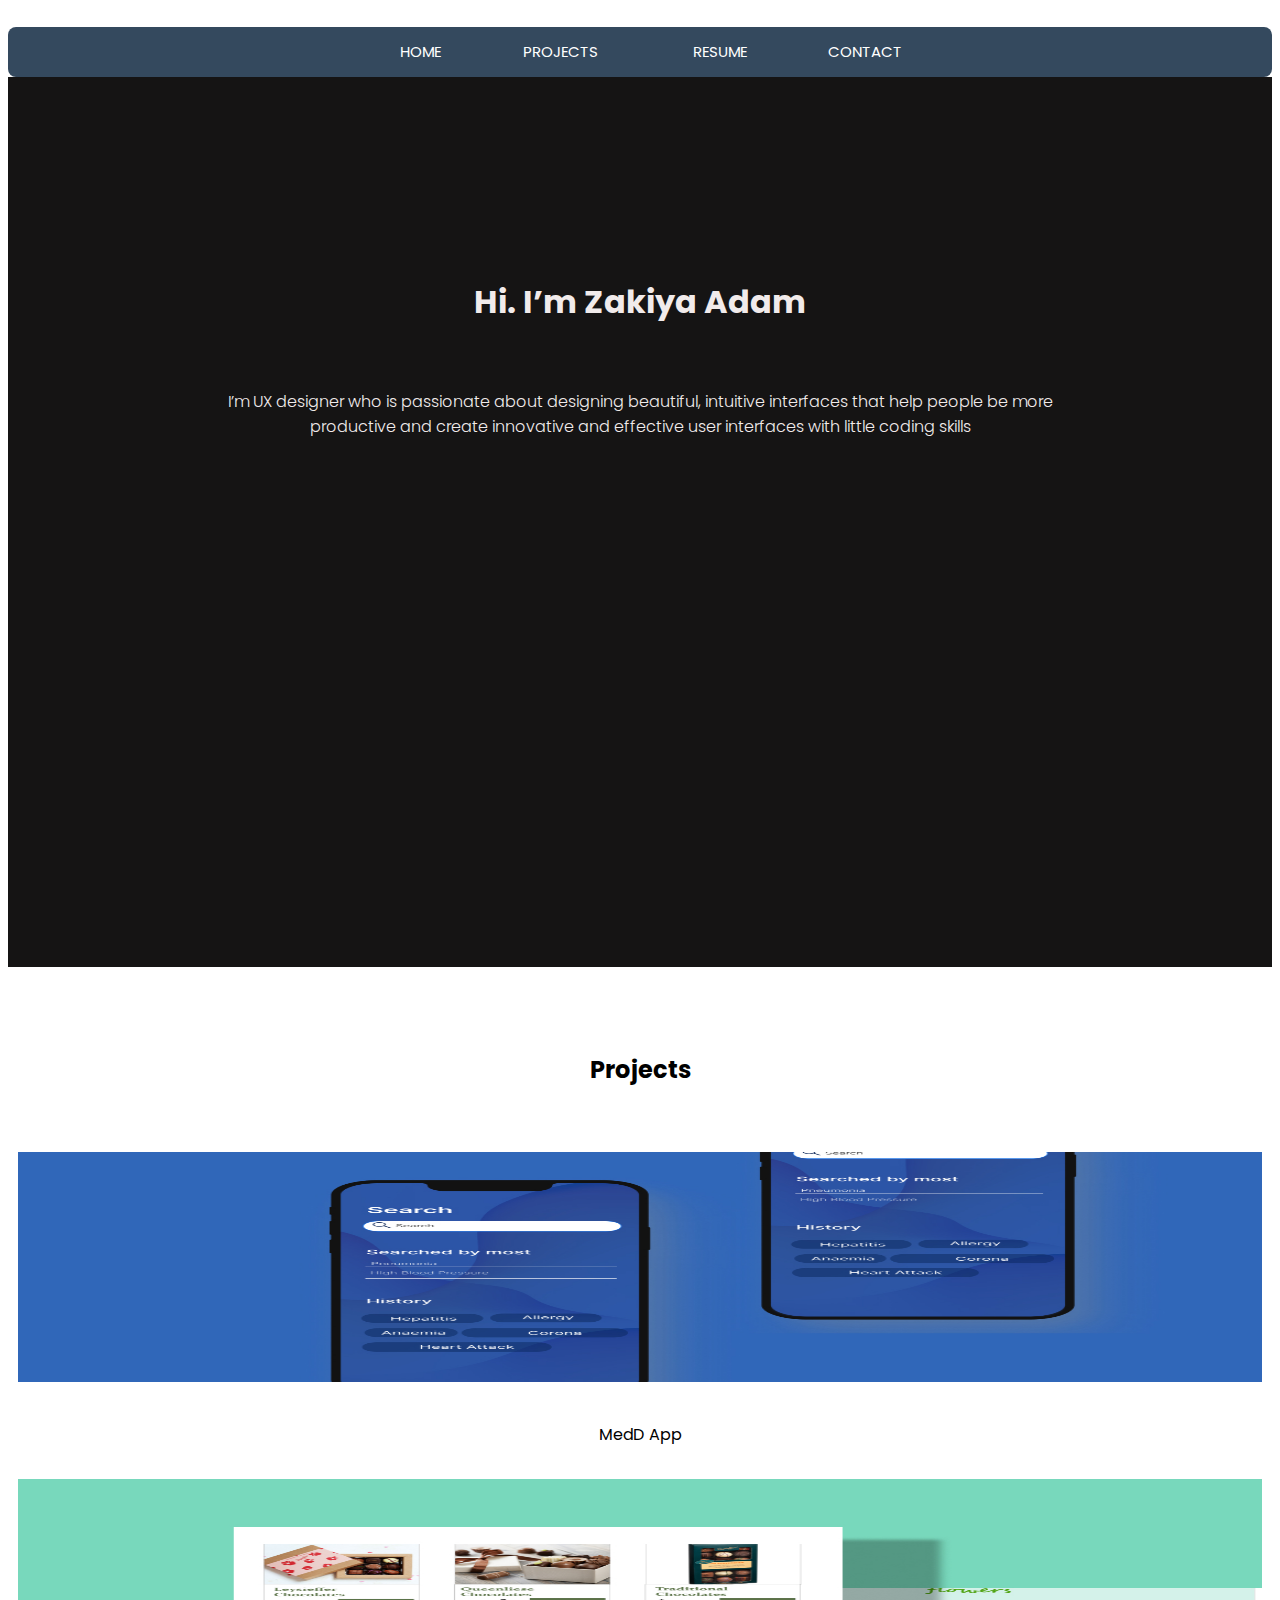
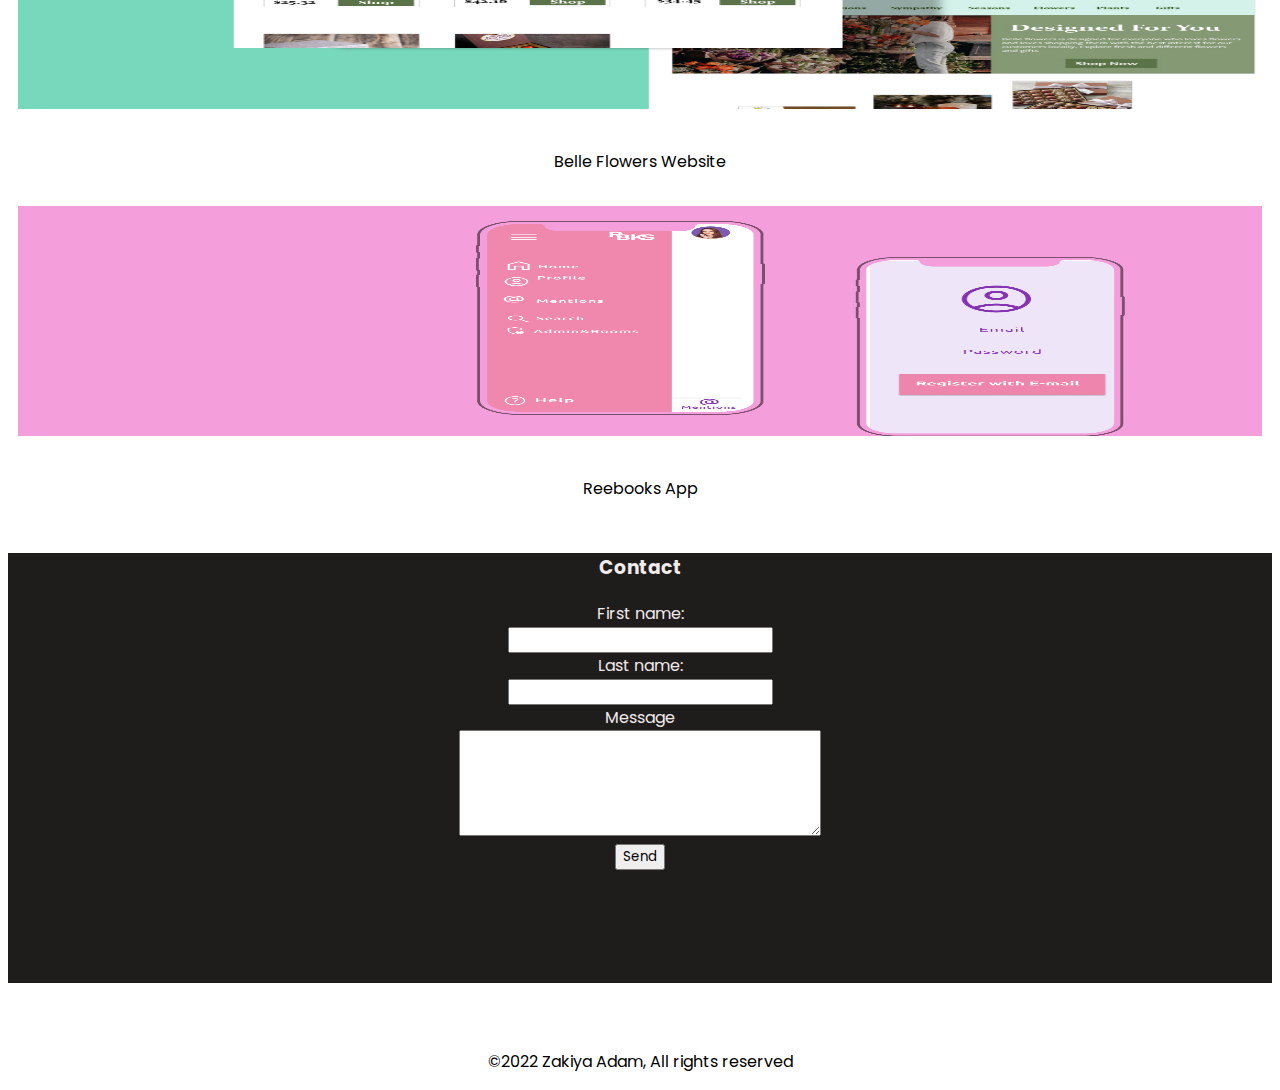
<file: Index.html>
<!DOCTYPE html>
<html lang="en">
    <head>
        <meta charset="UTF-8">
        <meta http-equiv="X-UA-Compatible" content="IE=edge">
        <meta name="viewport" content="width=device-width, initial-scale=1.0">
        <title>Portfolio</title>
        <link rel="stylesheet" href="./styles.css">
        <link rel="stylesheet" href="https://cdn.jsdelivr.net/npm/bootstrap@5.2.2/dist/css/bootstrap.min.css" integrity="sha384-Zenh87qX5JnK2Jl0vWa8Ck2rdkQ2Bzep5IDxbcnCeuOxjzrPF/et3URy9Bv1WTRi" crossorigin="anonymous">
    </head>
    <body>
        <div>
            <nav>
                <a href="#home">Home</a>
                <a href="#projects">Projects</a>
                <a href="https://docs.google.com/document/d/1qR6wpxpdvwm6pKMGYEsbs_wyhZmnSykzm_NUK56toEc/edit?usp=sharing">Resume</a>
                <a href="#contact">Contact</a>
                <div class="animation start-home"></div>
            </nav>
        </div>
        <section id="home">
            <div class="home">
                <H1>Hi. I’m Zakiya Adam</H1>
                <br>
                <p>I’m UX designer who is passionate about designing beautiful, intuitive interfaces that help people be more productive and create innovative and effective user interfaces with little coding skills</p>
            </div>
        </section>    
        <section id="projects">
            <div class="project"> 
                <h2>Projects</h2>
                <div class="row">
                    <div class="col-md-4">
                        <div class="container">
                            <a href="./Med.html"><img class="img" src="./images/MedD.jpg" alt=""></a>
                            <div class="centered">MedD App</div>   
                        </div>
                    </div>
                    <div class="col-md-4">
                        <div class="container">
                            <a href="./Belle-flowers.html"><img class="img" src="./images/MedD-1.jpg" alt=""></a>
                            <div class="centered">Belle Flowers Website</div>   
                        </div>   
                    </div>
                    <div class="col-md-4">
                        <div class="container">
                            <a href="./Reebooks.html"><img class="img" src="./images/Frame 1.jpg" alt=""></a>
                            <div class="centered">Reebooks App</div>   
                        </div>   
                    </div>
                </div>
            </div>
        </section>
        <section id="contact">
            <div class="contact">
                <h3>Contact</h3>
                <div class="form">
                    <form>
                        <label for="fname">First name:</label><br>
                        <input type="text" id="fname" name="fname"><br>
                        <label for="lname">Last name:</label><br>
                        <input type="text" id="lname" name="lname"><br>
                        <label for="Message">Message</label><br>
                        <textarea name="Message" id="message" cols="30" rows="5"></textarea><br>
                        <button onsubmit="">Send</button>
                      </form>
                </div>           
            </div>
        </section>
        <br><br>
        <footer>
            <p>©2022 Zakiya Adam, All rights reserved</p>
        </footer>
        
    </body>
</html>
</file>
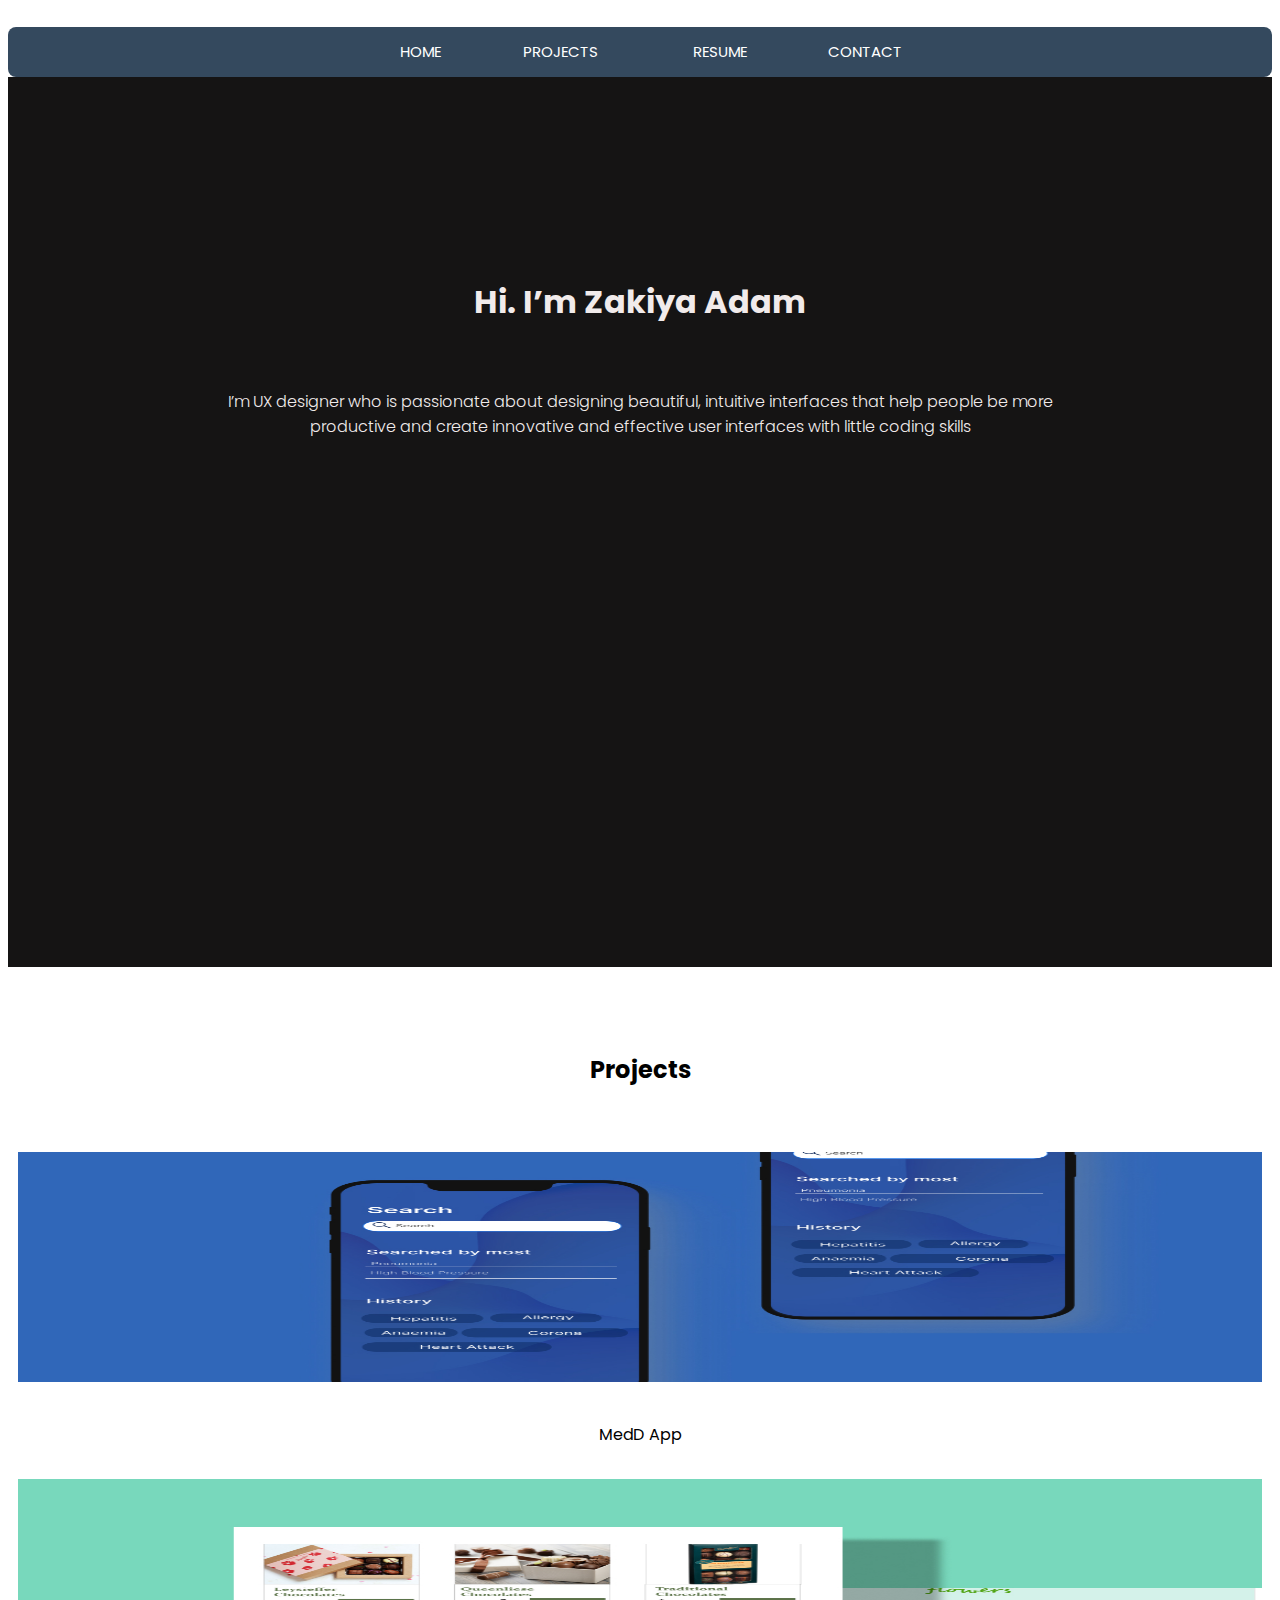
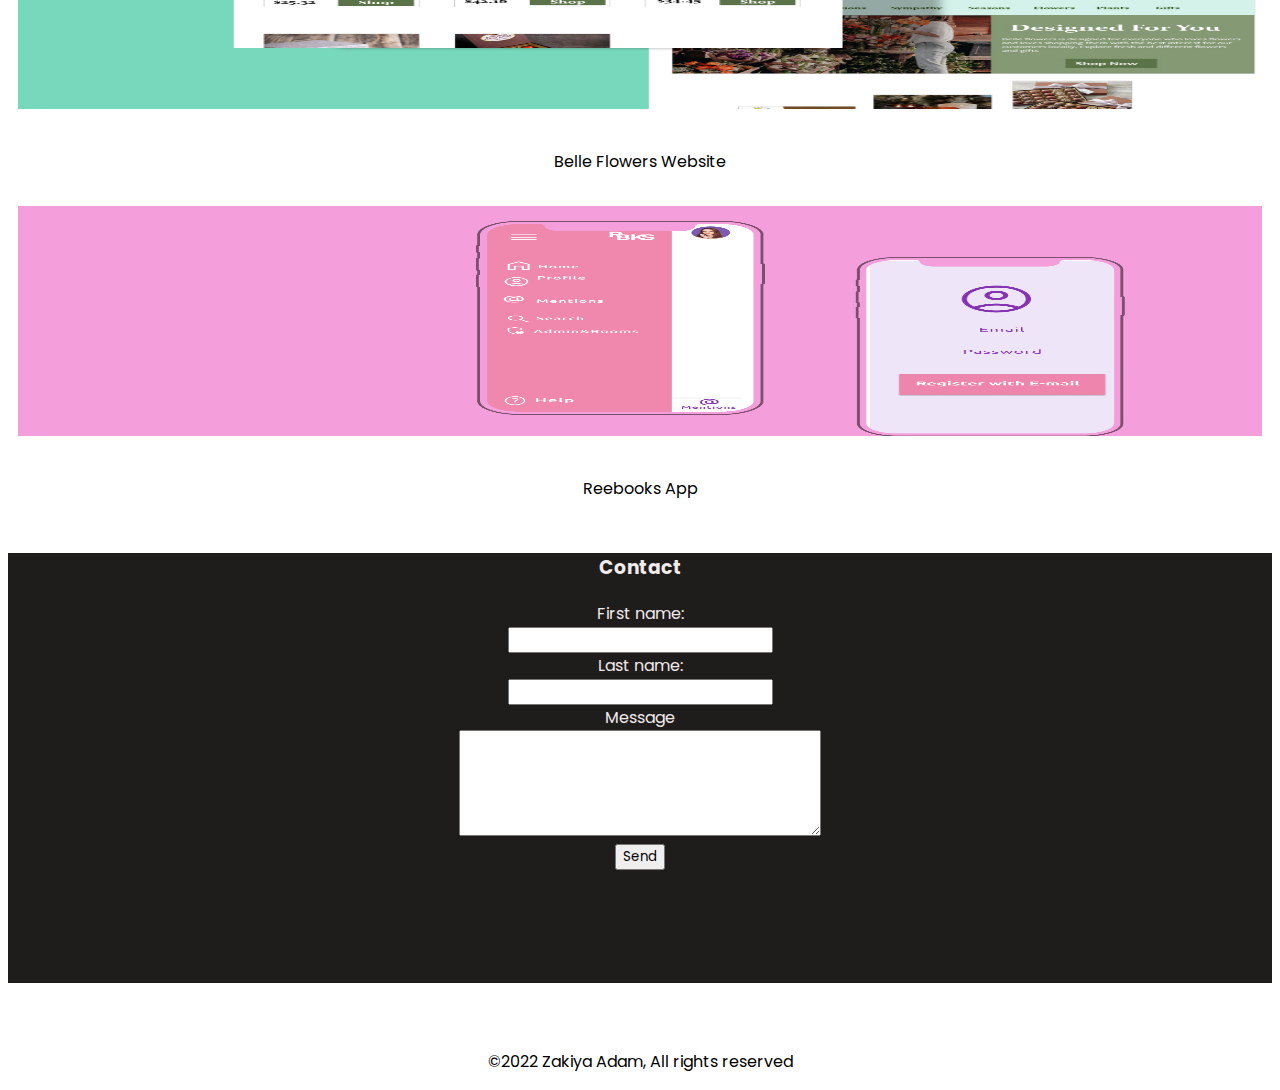
<file: docs/index.html>
<!DOCTYPE html>
<html lang="en">
    <head>
        <meta charset="UTF-8">
        <meta http-equiv="X-UA-Compatible" content="IE=edge">
        <meta name="viewport" content="width=device-width, initial-scale=1.0">
        <title>Portfolio</title>
        <link rel="stylesheet"  href="./css/styles.css">
        <link rel="stylesheet" href="https://cdn.jsdelivr.net/npm/bootstrap@5.2.2/dist/css/bootstrap.min.css" integrity="sha384-Zenh87qX5JnK2Jl0vWa8Ck2rdkQ2Bzep5IDxbcnCeuOxjzrPF/et3URy9Bv1WTRi" crossorigin="anonymous">
    </head>
    <body>
        <div>
            <nav>
                <a href="#home">Home</a>
                <a href="#projects">Projects</a>
                <a href="https://docs.google.com/document/d/1qR6wpxpdvwm6pKMGYEsbs_wyhZmnSykzm_NUK56toEc/edit?usp=sharing">Resume</a>
                <a href="#contact">Contact</a>
                <div class="animation start-home"></div>
            </nav>
        </div>
        <section id="home">
            <div class="home">
                <H1>Hi. I’m Zakiya Adam</H1>
                <br>
                <p>I’m UX designer who is passionate about designing beautiful, intuitive interfaces that help people be more productive and create innovative and effective user interfaces with little coding skills</p>
            </div>
        </section>    
        <section id="projects">
            <div class="project"> 
                <h2>Projects</h2>
                <div class="row">
                    <div class="col-md-4">
                        <div class="container">
                            <a href="./Med.html"><img class="img" src="./images/MedD.jpg" alt=""></a>
                            <div class="centered">MedD App</div>   
                        </div>
                    </div>
                    <div class="col-md-4">
                        <div class="container">
                            <a href="./Belle-flowers.html"><img class="img" src="./images/MedD-1.jpg" alt=""></a>
                            <div class="centered">Belle Flowers Website</div>   
                        </div>   
                    </div>
                    <div class="col-md-4">
                        <div class="container">
                            <a href="./Reebooks.html"><img class="img" src="./images/Frame 1.jpg" alt=""></a>
                            <div class="centered">Reebooks App</div>   
                        </div>   
                    </div>
                </div>
            </div>
        </section>
        <section id="contact">
            <div class="contact">
                <h3>Contact</h3>
                <div class="form">
                    <form>
                        <label for="fname">First name:</label><br>
                        <input type="text" id="fname" name="fname"><br>
                        <label for="lname">Last name:</label><br>
                        <input type="text" id="lname" name="lname"><br>
                        <label for="Message">Message</label><br>
                        <textarea name="Message" id="message" cols="30" rows="5"></textarea><br>
                        <button onsubmit="">Send</button>
                      </form>
                </div>           
            </div>
        </section>
        <br><br>
        <footer>
            <p>©2022 Zakiya Adam, All rights reserved</p>
        </footer>
        
    </body>
</html>
</file>
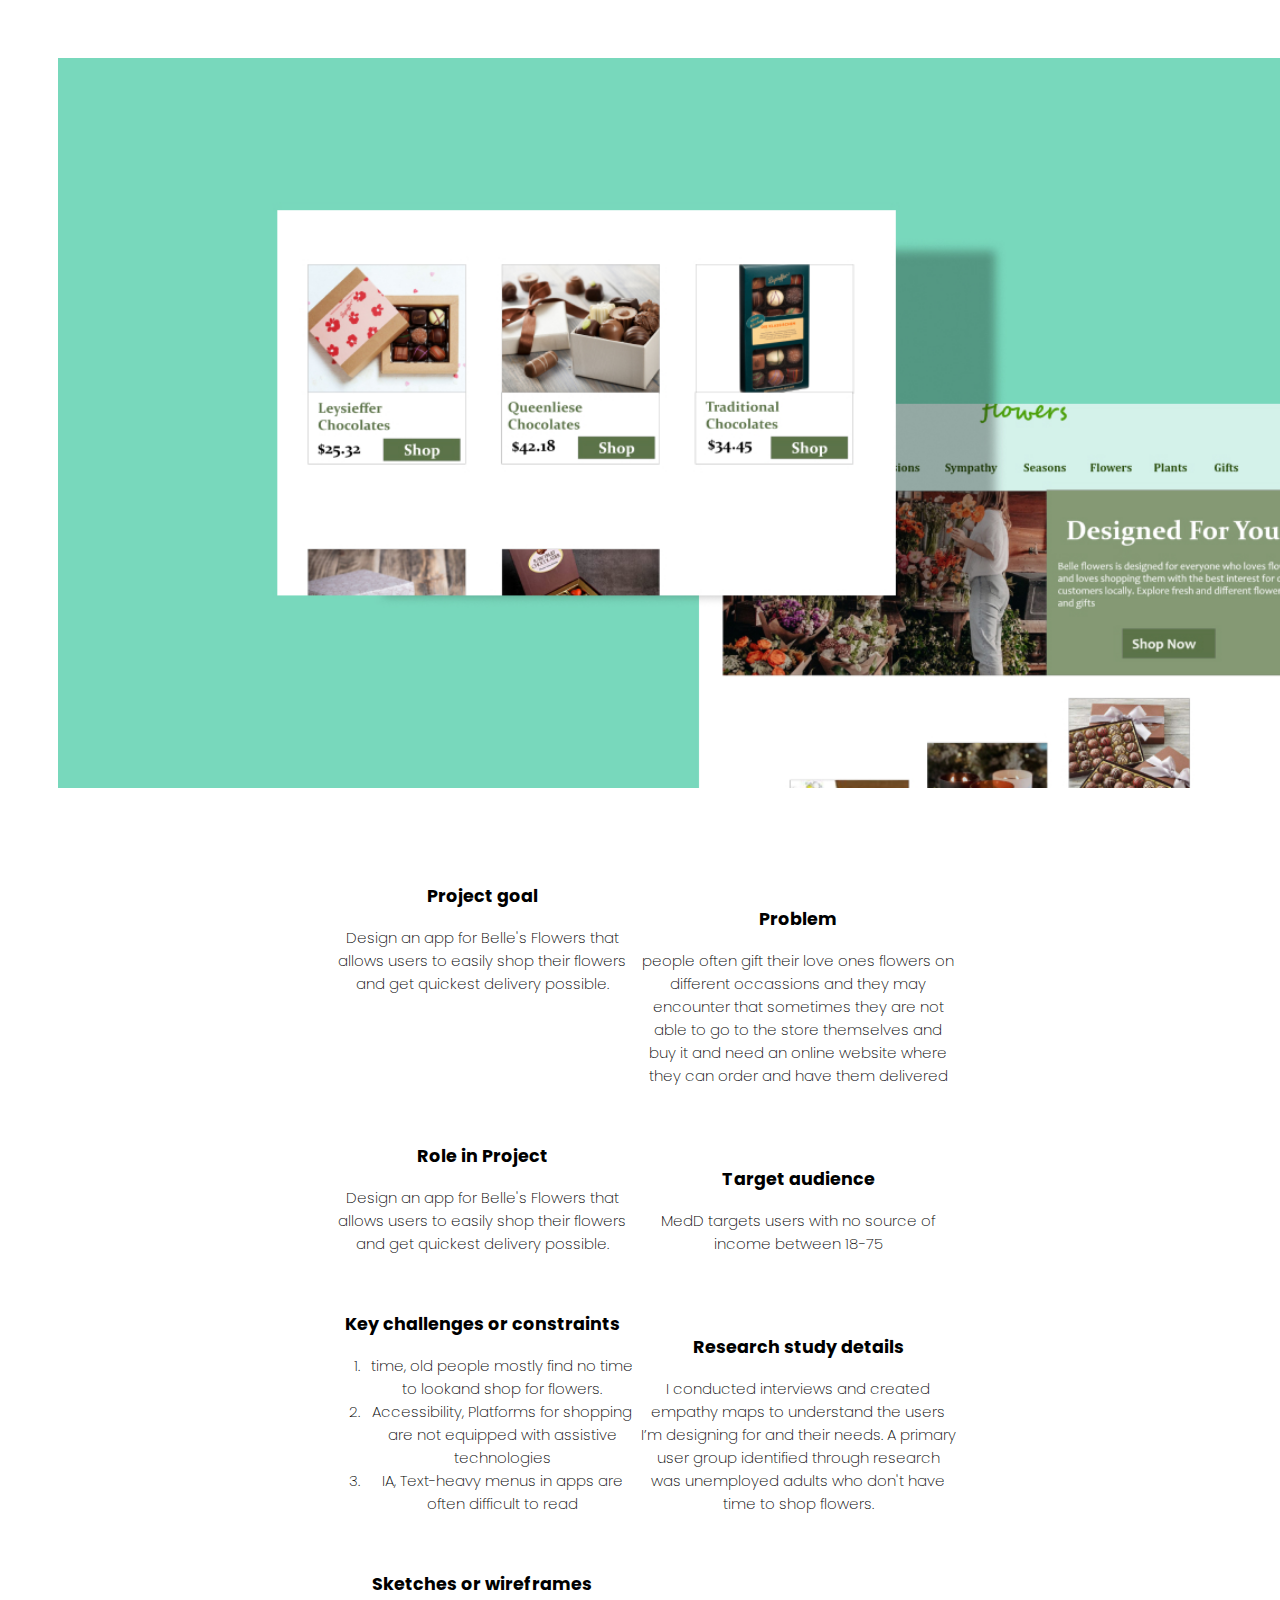
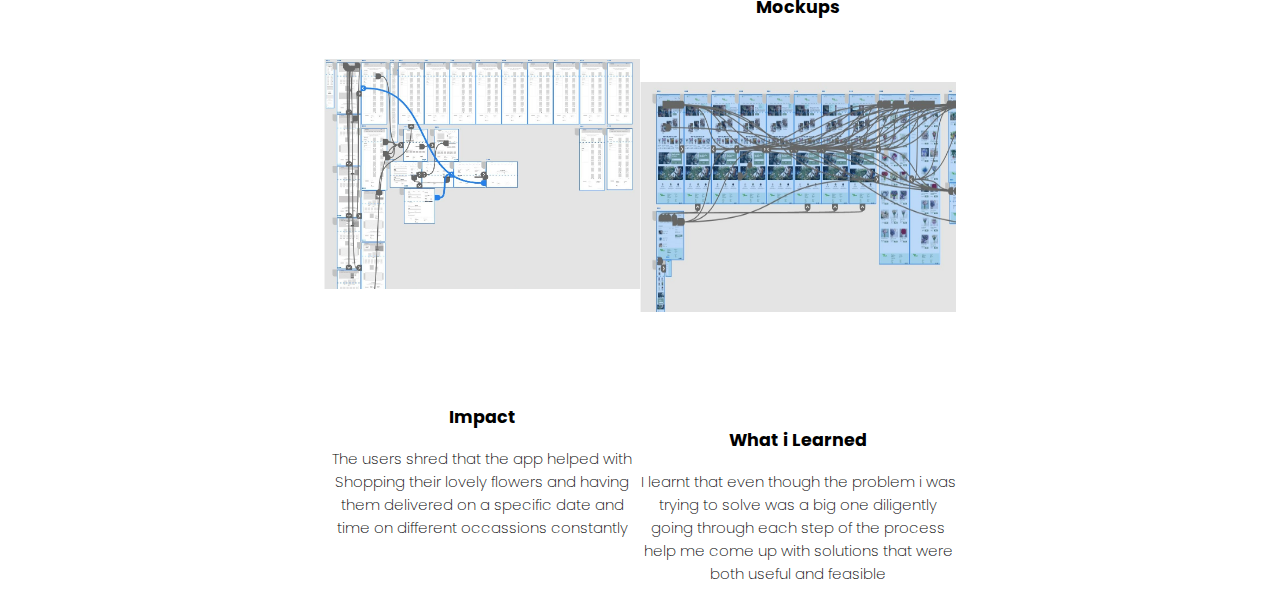
<file: docs/Belle-flowers.html>
<!DOCTYPE html>
<html lang="en">
    <head>
        <meta charset="UTF-8">
        <meta http-equiv="X-UA-Compatible" content="IE=edge">
        <meta name="viewport" content="width=device-width, initial-scale=1.0">
        <title>Belle-flowers</title>
        <link rel="stylesheet" href="./css/styles.css">
        <link rel="stylesheet" href="https://cdn.jsdelivr.net/npm/bootstrap@5.2.2/dist/css/bootstrap.min.css" integrity="sha384-Zenh87qX5JnK2Jl0vWa8Ck2rdkQ2Bzep5IDxbcnCeuOxjzrPF/et3URy9Bv1WTRi" crossorigin="anonymous">
    </head>
    <body>
        <section id="bg">
            <img class="img1"  src="./images/MedD-1.jpg" alt="">
        </section>
        <section id="content">
            <div class="content">
                <div class="row">
                    <div class="column">
                        <h3>Project goal</h3>
                        <p>Design an app for Belle's Flowers that allows users to easily shop their flowers  and get quickest delivery possible.</p>
                    </div>  
                    <br>
                    <div class="column">
                        <h3>Problem</h3>
                        <p>people often gift their love ones flowers on different occassions and they may encounter that sometimes they are not able to go to the store themselves and buy it and need an online website where they can order and have them delivered</p>
                    </div>  
                </div>  
                <br>
                <div class="row">
                    <div class="column">
                        <h3>Role in Project</h3>
                        <p>Design an app for Belle's Flowers that allows users to easily shop their flowers  and get quickest delivery possible.</p>
                    </div> 
                    <br> 
                    <div class="column">
                        <h3>Target audience</h3>
                        <p>MedD targets users with no source of income between 18-75</p>
                    </div>  
                </div> 
                <br>
                <div class="row">
                    <div class="column">
                        <h3>Key challenges or constraints</h3>
                        <div class="list">
                            <ol>
                                <li>time, old people mostly find no time to lookand shop for flowers.</li>
                                <li>Accessibility, Platforms for shopping are not equipped with assistive technologies</li>
                                <li>IA, Text-heavy menus in apps are often difficult to read</li>
                            </ol>
                        </div>
                    </div> 
                    <br> 
                    <div class="column">
                        <h3>Research study details</h3>
                        <p>I conducted interviews and created empathy maps to understand the users I’m designing for and their needs. A primary user group identified through research was unemployed adults who don't have time to shop flowers.</p>
                    </div>  
                </div> 
                <br>
                <div class="row">
                    <div class="column">
                        <h3>Sketches or wireframes</h3>
                        <img src="./images/Screenshot 2022-10-17 155027 (2).jpg" alt="">
                    </div>  
                    <br>
                    <div class="column">
                        <h3>Mockups</h3>
                        <img src="./images/Screenshot 2022-10-17 154849 (2).jpg" alt="">
                    </div>  
                </div> 
                <br>
                <div class="row">  
                    <div class="column">
                        <h3>Impact</h3>
                        <p>The users shred that the app helped with Shopping their lovely flowers and having them delivered on a specific date and time on different occassions constantly</p>
                    </div> 
                    <br>
                    <div class="column">
                        <h3>What i Learned</h3>
                        <p>I learnt that even though the problem i was trying to solve was a big one diligently going through each step of the process help me come up with solutions that were both useful and feasible</p>
                    </div> 
                </div> 
            </div>
        </section>
    </body>
</html>
</file>
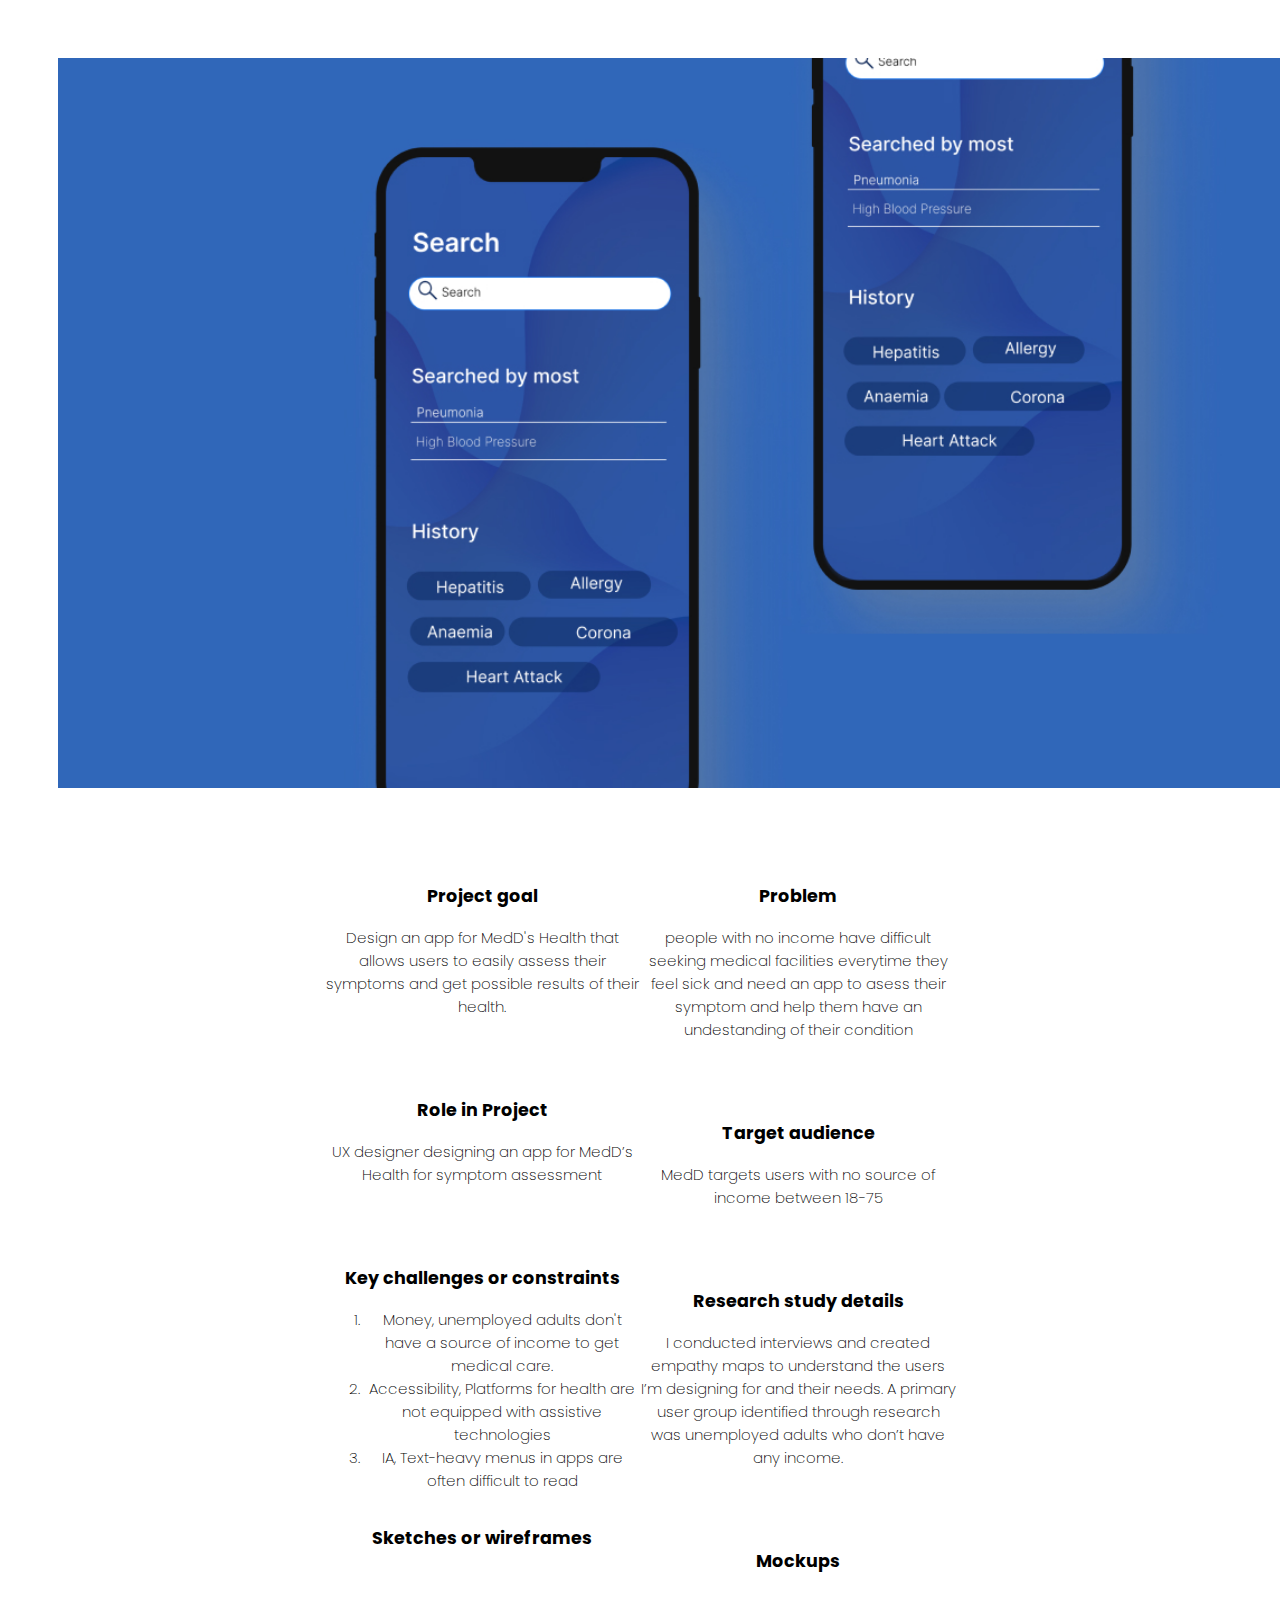
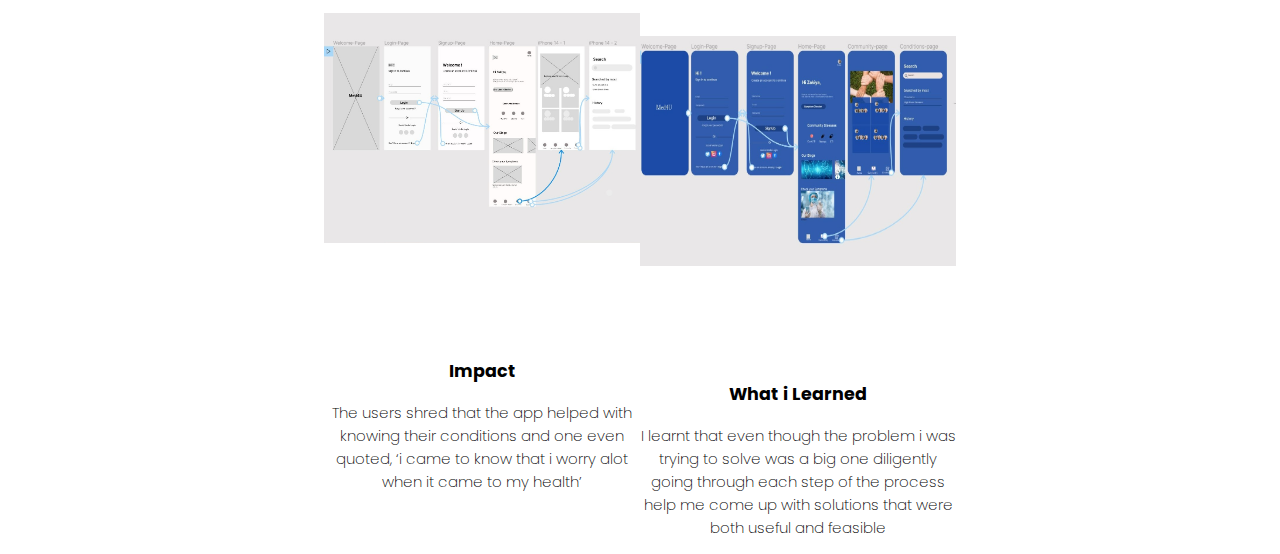
<file: docs/Med.html>
<!DOCTYPE html>
<html lang="en">
<head>
    <meta charset="UTF-8">
    <meta http-equiv="X-UA-Compatible" content="IE=edge">
    <meta name="viewport" content="width=device-width, initial-scale=1.0">
    <title>MedD App</title>
    <link rel="stylesheet" href="./css/styles.css">
    <link rel="stylesheet" href="https://cdn.jsdelivr.net/npm/bootstrap@5.2.2/dist/css/bootstrap.min.css" integrity="sha384-Zenh87qX5JnK2Jl0vWa8Ck2rdkQ2Bzep5IDxbcnCeuOxjzrPF/et3URy9Bv1WTRi" crossorigin="anonymous">
</head>
<body>
    <section id="bg">
        <img class="img1" src="./images/MedD.jpg" alt="">
    </section>
    <section id="content">
        <div class="content">
            <div class="row">
                <div class="column">
                    <h3>Project goal</h3>
                    <p>Design an app for MedD's Health  that allows users to easily assess their symptoms  and get possible results of their health.</p>
                </div>  
                <div class="column">
                    <h3>Problem</h3>
                    <p>people with no income have difficult seeking medical facilities everytime they feel sick and need an app to asess their symptom and help them have an undestanding of their condition </p>
                </div>  
            </div>  
            <br>
            <div class="row">
                <div class="column">
                    <h3>Role in Project</h3>
                    <p>UX designer designing an app for MedD’s Health for symptom assessment</p>
                </div>  
                <br>
                <div class="column">
                    <h3>Target audience</h3>
                    <p>MedD targets users with no source of income between 18-75</p>
                </div>  
            </div> 
            <br>
            <div class="row">
                <div class="column">
                    <h3>Key challenges or constraints</h3>
                    <div class="list">
                        <ol>
                            <li>Money, unemployed adults don't have a source of income to get medical care.</li>
                            <li>Accessibility, Platforms for health  are not equipped with assistive technologies</li>
                            <li>IA, Text-heavy menus in apps are often difficult to read</li>
                        </ol>
                    </div>
                </div> 
                <br> 
                <div class="column">
                    <h3>Research study details</h3>
                    <p>I conducted interviews and created empathy maps to understand the users I’m designing for and their needs. A primary user group identified through research was unemployed adults who don’t have any income.</p>
                </div> 
                <br> 
            </div> 
            <div class="row">
                <div class="column">
                    <h3>Sketches or wireframes</h3>
                    <img src="./images/digital wireframes (2).jpg" alt="">
                </div>
                <br>  
                <div class="column">
                    <h3>Mockups</h3>
                    <img src="./images/Screenshot 2022-11-08 131338 (2).jpg" alt="">
                </div>  
            </div> 
            <br>
            <div class="row">  
                <div class="column">
                    <h3>Impact</h3>
                    <p>The users shred that the app helped with knowing their conditions and one even quoted, ‘i came to know that i worry alot when it came to my health’</p>
                </div> 
                <br>
                <div class="column">
                    <h3>What i Learned</h3>
                    <p>I learnt that even though the problem i was trying to solve was a big one diligently going through each step of the process help me come up with solutions that were both useful and feasible</p>
                </div> 
                <br>
            </div> 
        </div>
    </section>
</body>
</html>
</file>
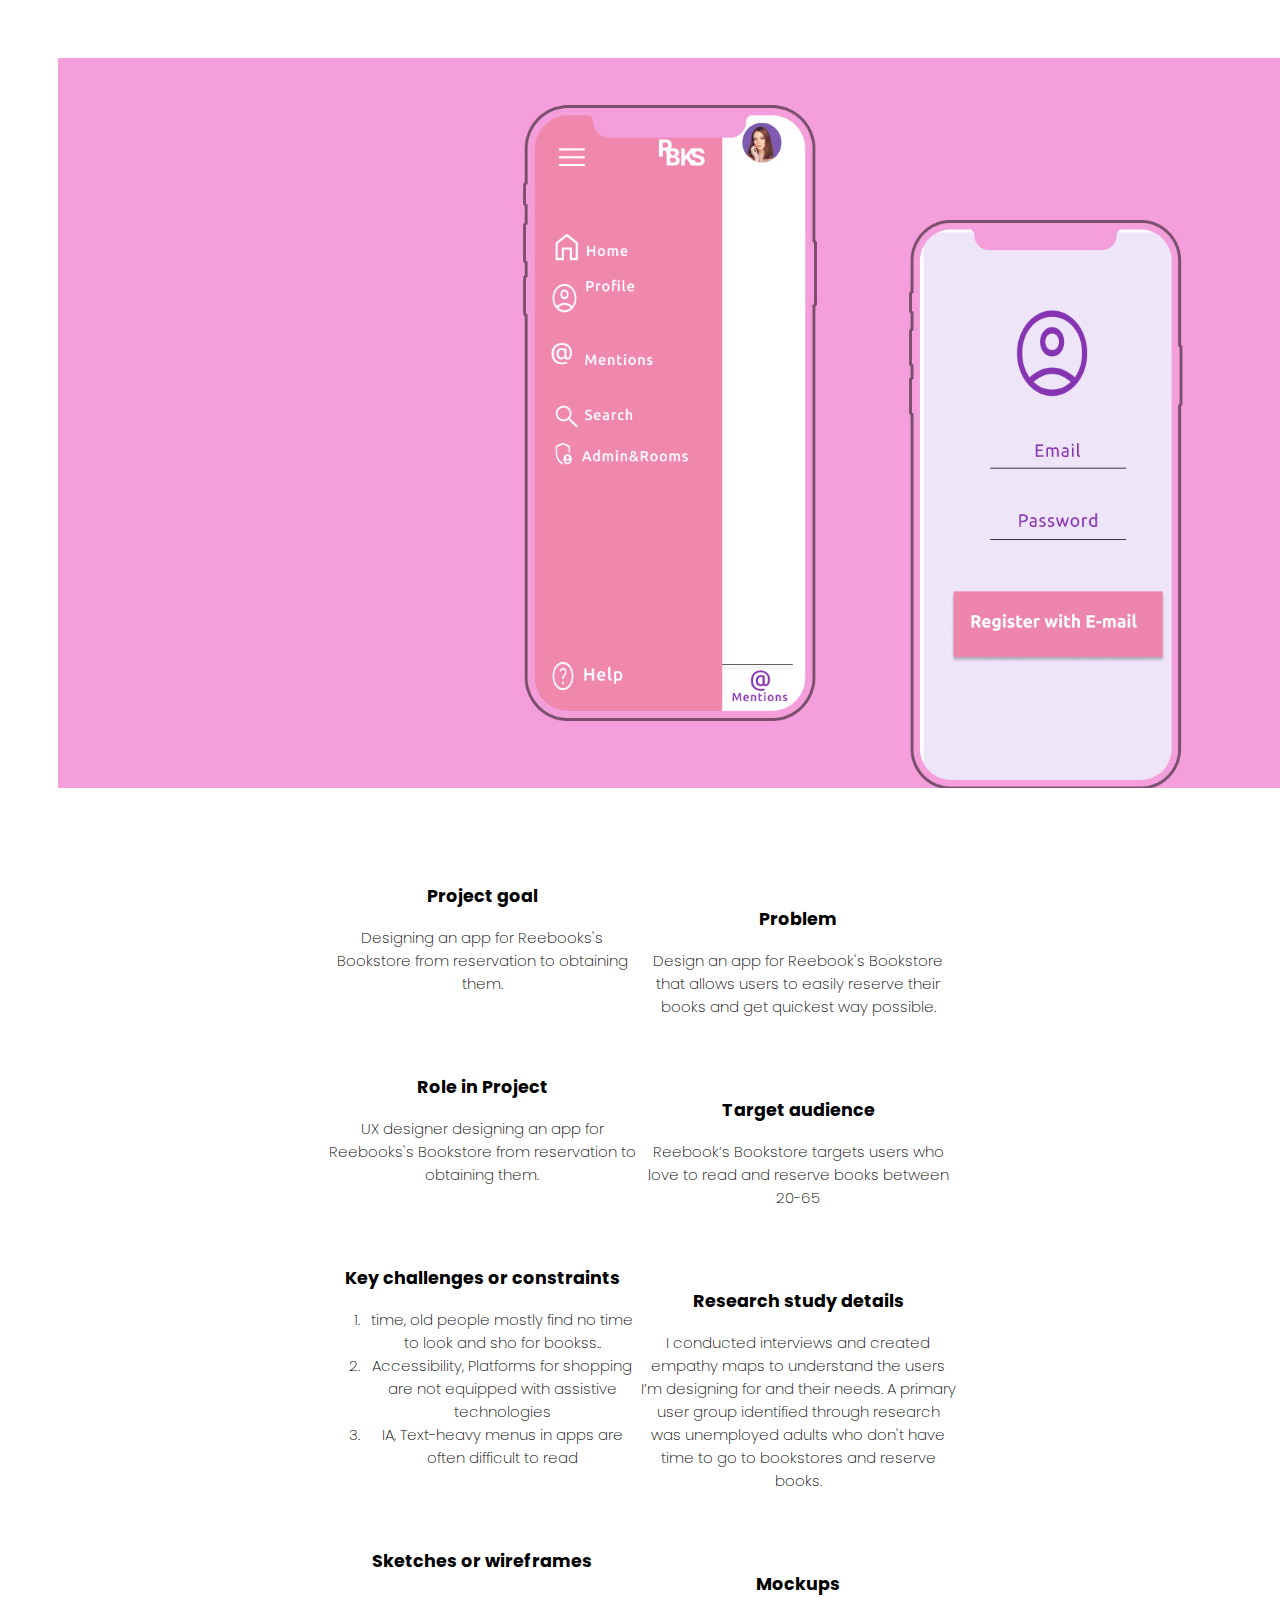
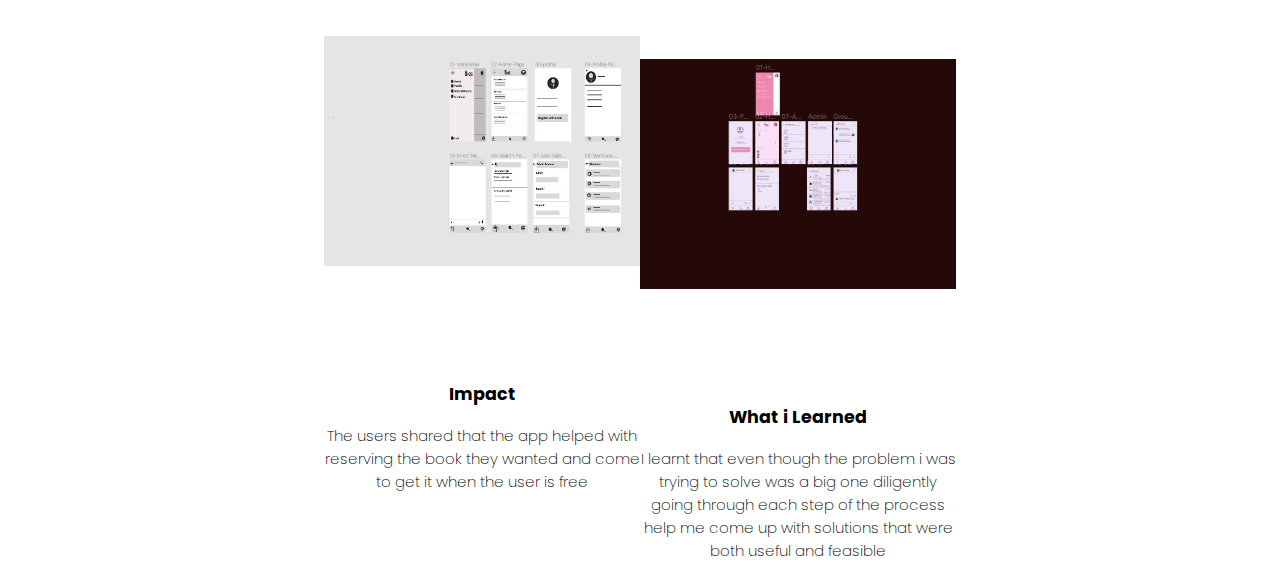
<file: docs/Reebooks.html>
<!DOCTYPE html>
<html lang="en">
<head>
    <meta charset="UTF-8">
    <meta http-equiv="X-UA-Compatible" content="IE=edge">
    <meta name="viewport" content="width=device-width, initial-scale=1.0">
    <title>Reebooks</title>
    <link rel="stylesheet" href="./css/styles.css">
    <link rel="stylesheet" href="https://cdn.jsdelivr.net/npm/bootstrap@5.2.2/dist/css/bootstrap.min.css" integrity="sha384-Zenh87qX5JnK2Jl0vWa8Ck2rdkQ2Bzep5IDxbcnCeuOxjzrPF/et3URy9Bv1WTRi" crossorigin="anonymous">   
</head>
<body>
    <section id="bg">
        <img class="img1"  src="./images/Frame 1.jpg" alt="">
    </section>
    <section id="content">
        <div class="content">
            <div class="row">
                <div class="column">
                    <h3>Project goal</h3>
                    <p>Designing an app for Reebooks's Bookstore from reservation  to obtaining them.</p>
                </div>  
                <br>
                <div class="column">
                    <h3>Problem</h3>
                    <p>Design an app for Reebook's Bookstore that allows users to easily reserve their books  and get quickest way possible.</p>
                </div>  
            </div>  
            <br>
            <div class="row">
                <div class="column">
                    <h3>Role in Project</h3>
                    <p>UX designer designing an app for Reebooks's Bookstore from reservation  to obtaining them.</p>
                </div>  
                <br>
                <div class="column">
                    <h3>Target audience</h3>
                    <p>Reebook’s Bookstore targets users who love to read and reserve books between 20-65</p>
                </div>  
            </div> 
            <br>
            <div class="row">
                <div class="column">
                    <h3>Key challenges or constraints</h3>
                    <div class="list">
                        <ol>
                            <li>time, old people mostly find no time to look and sho for bookss..</li>
                            <li>Accessibility, Platforms for shopping are not equipped with assistive technologies</li>
                            <li>IA, Text-heavy menus in apps are often difficult to read</li>
                        </ol>
                    </div>
                </div>  
                <br>
                <div class="column">
                    <h3>Research study details</h3>
                    <p>I conducted interviews and created empathy maps to understand the users I’m designing for and their needs. A primary user group identified through research was unemployed adults who don't have time to go to bookstores and reserve books.</p>
                </div>  
            </div> 
            <br>
            <div class="row">
                <div class="column">
                    <h3>Sketches or wireframes</h3>
                    <img src="./images/Screenshot 2022-11-14 153032 (2).jpg" alt="">
                </div>  
                <br>
                <div class="column">
                    <h3>Mockups</h3>
                    <img src="./images/Screenshot 2022-11-14 183205 (2).jpg" alt="">
                </div>  
            </div> 
            <br>
            <div class="row">  
                <div class="column">
                    <h3>Impact</h3>
                    <p>The users shared that the app helped with reserving the book they wanted and come to get it when the user is free</p>
                </div> 
                <br>
                <div class="column">
                    <h3>What i Learned</h3>
                    <p>I learnt that even though the problem i was trying to solve was a big one diligently going through each step of the process help me come up with solutions that were both useful and feasible</p>
                </div> 
            </div> 
        </div>
    </section>
</body>
</html>
</file>
<file: styles.css>
@import url('https://fonts.googleapis.com/css2?family=Poppins:wght@200;300;400&display=swap');

*{
    text-align:center;
    font-family: 'Poppins', sans-serif;
}

nav{
    margin: 27px auto 0;
    position: relative;
    width: 100%;
    height: 50px;
    background-color: #34495e;
    border-radius: 8px;
    font-size: 0;
}
nav a{
    line-height: 50px;
    height: 100%;
    position: relative;
    font-size: 15px;
    display: inline-block;
    text-decoration: none;
    text-transform: uppercase;
    text-align: center;
    z-index: 1;
    color: #fff;
    cursor: pointer;
}
nav.animation{
    position: absolute;
    top: 0;
    height: 100%;
    z-index: 0;
    transition: all .5s ease 0s;
    border-radius: 8px;

}
a:nth-child(1){
    width: 130px;
}
a:nth-child(2){
    width: 150px;
}
a:nth-child(3){
    width: 170px;
}
a:nth-child(4){
    width: 120px;
}
nav.start-home, a:nth-child(1):hover~.animation{
    width: 130px;
    left: 0;
    background-color: #1abc9c;
}
nav.start-projects, a:nth-child(2):hover~.animation{
    width: 150px ;
    left: 100px;
    background-color: #e74c3c;
}
nav.start-resume, a:nth-child():hover~.animation{
    width: 170px;
    left: 210px ;
    background-color: #9b59b6 ;
}
nav.start-contact, a:nth-child():hover~.animation{
    width:120px ;
    left:470px ;
    background-color:#e67e22 ;
}


#home{
    background-color: rgb(21, 20, 20);
    height: 530px;
    color: rgb(241, 235, 235);
    margin: auto;
    padding: 180px;
    font-weight: 300;
}

.img1 {
    height: 730px;
    color: rgb(241, 235, 235);
    margin: auto;
    padding: 50px;
    font-weight: 300;
    width: 100%;
}


#projects{
    padding: 10px;
    margin-top: 55px;
    justify-content: center;
    display: block;
}

.container {
    position: relative;
    text-align: center;
    color: black;
  }

.centered {
    position: absolute;
    top: 100%;
    left: 50%;
    transform: translate(-50%, -50%);
  }

img{
    margin-top: 45px;
    height: 230px;
    width: 100%;
    justify-content: space-between;
    margin-bottom: 45px;
}

#contact{
    background-color: rgb(31, 28, 28);
    height: 430px;
    width: 100%; 
    color: rgb(241, 235, 235);
    display: block;
    margin-top: 55px;
}

#content{
    margin: auto;
    padding: 20px;
    height: 230px;
    width: 50%;
    justify-content: space-around;
    display: block;
    font-weight: 200;
    font-size: 15px;
}


#content.row{
    padding: 15px;
}

.column {
  float: left;
  width: 50%;
}


.row:after {
  content: "";
  display: table;
  clear: both;
}
</file>
<file: docs/css/styles.css>
@import url('https://fonts.googleapis.com/css2?family=Poppins:wght@200;300;400&display=swap');

*{
    text-align:center;
    font-family: 'Poppins', sans-serif;
}

nav{
    margin: 27px auto 0;
    position: relative;
    width: 100%;
    height: 50px;
    background-color: #34495e;
    border-radius: 8px;
    font-size: 0;
}
nav a{
    line-height: 50px;
    height: 100%;
    position: relative;
    font-size: 15px;
    display: inline-block;
    text-decoration: none;
    text-transform: uppercase;
    text-align: center;
    z-index: 1;
    color: #fff;
    cursor: pointer;
}
nav.animation{
    position: absolute;
    top: 0;
    height: 100%;
    z-index: 0;
    transition: all .5s ease 0s;
    border-radius: 8px;

}
a:nth-child(1){
    width: 130px;
}
a:nth-child(2){
    width: 150px;
}
a:nth-child(3){
    width: 170px;
}
a:nth-child(4){
    width: 120px;
}
nav.start-home, a:nth-child(1):hover~.animation{
    width: 130px;
    left: 0;
    background-color: #1abc9c;
}
nav.start-projects, a:nth-child(2):hover~.animation{
    width: 150px ;
    left: 100px;
    background-color: #e74c3c;
}
nav.start-resume, a:nth-child():hover~.animation{
    width: 170px;
    left: 210px ;
    background-color: #9b59b6 ;
}
nav.start-contact, a:nth-child():hover~.animation{
    width:120px ;
    left:470px ;
    background-color:#e67e22 ;
}


#home{
    background-color: rgb(21, 20, 20);
    height: 530px;
    color: rgb(241, 235, 235);
    margin: auto;
    padding: 180px;
    font-weight: 300;
}

.img1 {
    height: 730px;
    color: rgb(241, 235, 235);
    margin: auto;
    padding: 50px;
    font-weight: 300;
    width: 100%;
}


#projects{
    padding: 10px;
    margin-top: 55px;
    justify-content: center;
    display: block;
}

.container {
    position: relative;
    text-align: center;
    color: black;
  }

.centered {
    position: absolute;
    top: 100%;
    left: 50%;
    transform: translate(-50%, -50%);
  }

img{
    margin-top: 45px;
    height: 230px;
    width: 100%;
    justify-content: space-between;
    margin-bottom: 45px;
}

#contact{
    background-color: rgb(31, 28, 28);
    height: 430px;
    width: 100%; 
    color: rgb(241, 235, 235);
    display: block;
    margin-top: 55px;
}

#content{
    margin: auto;
    padding: 20px;
    height: 230px;
    width: 50%;
    justify-content: space-around;
    display: block;
    font-weight: 200;
    font-size: 15px;
}


#content.row{
    padding: 15px;
}

.column {
  float: left;
  width: 50%;
}


.row:after {
  content: "";
  display: table;
  clear: both;
}
</file>
